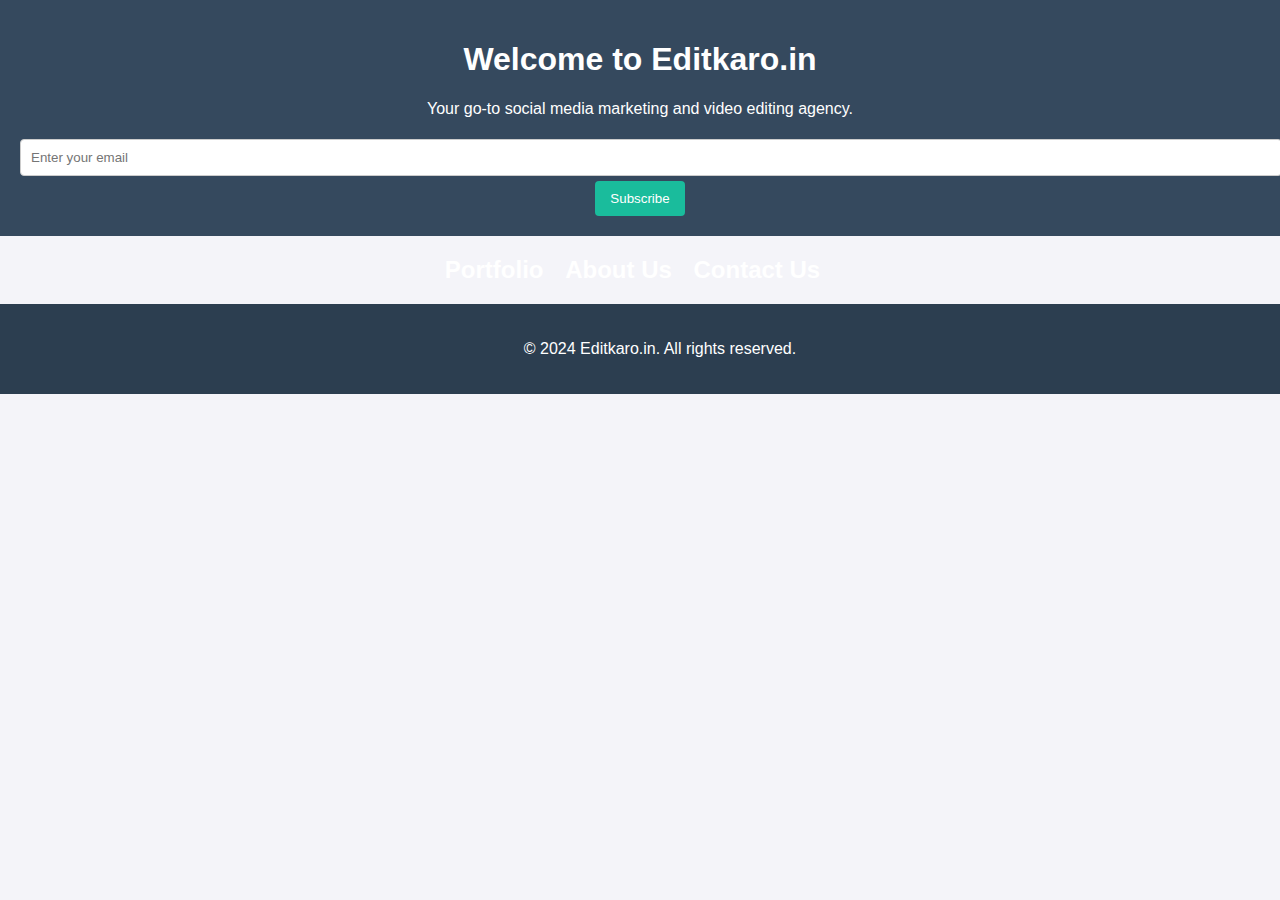
<file: index.html>
<!DOCTYPE html>
<html lang="en">

<head>
    <meta charset="UTF-8">
    <meta name="viewport" content="width=device-width, initial-scale=1.0">
    <title>Editkaro.in - Home</title>
    <link rel="stylesheet" href="styles.css">
</head>

<body>
    <header>
        <h1>Welcome to Editkaro.in</h1>
        <p>Your go-to social media marketing and video editing agency.</p>
        <form id="email-collector" action="#" method="POST">
            <input type="email" placeholder="Enter your email" required>
            <button type="submit">Subscribe</button>
        </form>
    </header>
    <nav>
        <ul>
            <h2>
                <li><a href="C:\Users\V Pranay\OneDrive\Desktop\intership\2\portfolio.html">Portfolio</a></li>
                <li><a href="C:\Users\V Pranay\OneDrive\Desktop\intership\2\about1.html">About Us</a></li>
                <li><a href="C:\Users\V Pranay\OneDrive\Desktop\intership\2\contact.html">Contact Us</a></li>
            </h2>
        </ul>
    </nav>
    <footer>
        <p>&copy; 2024 Editkaro.in. All rights reserved.</p>
    </footer>
    <script src="scripts.js"></script>
</body>

</html>
</file>
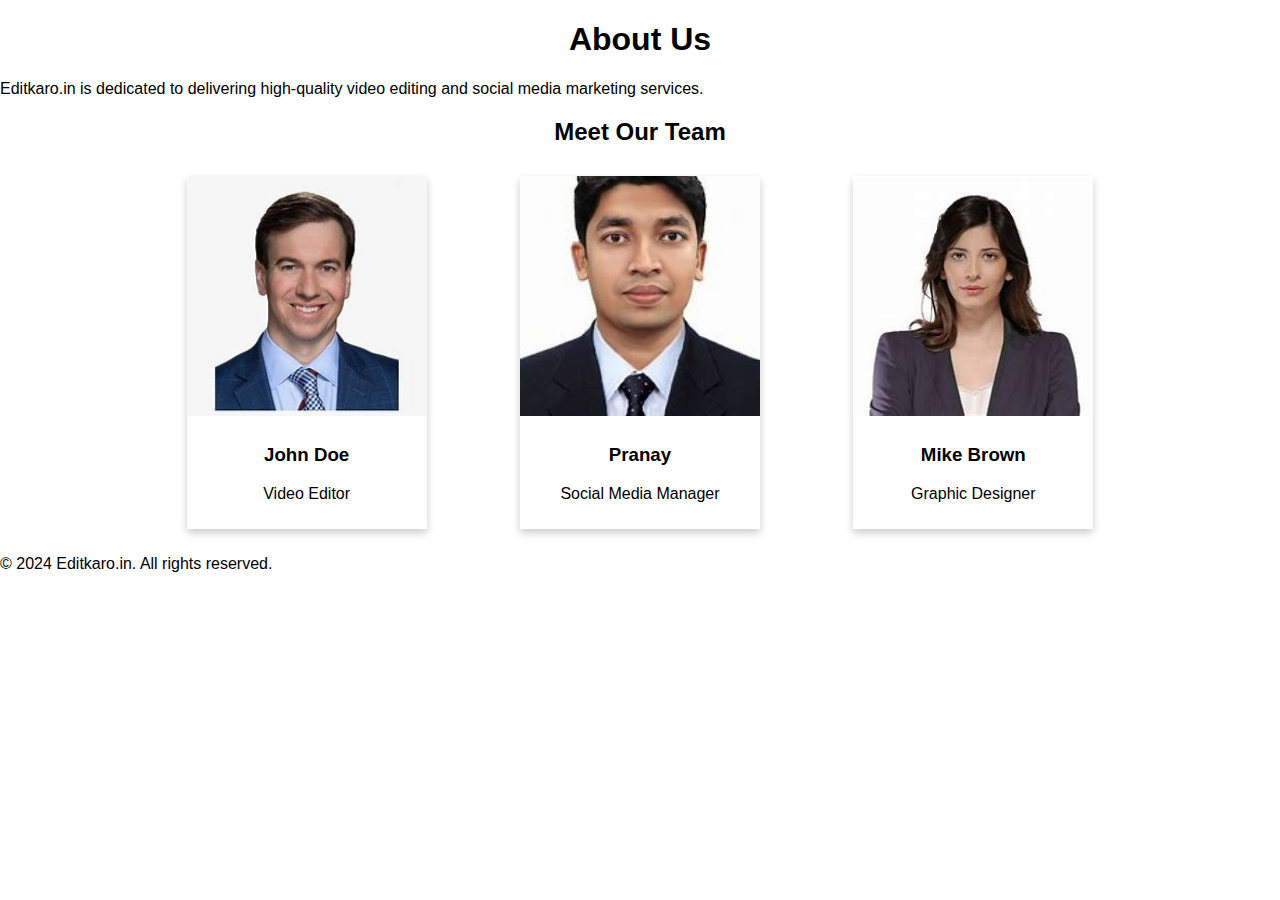
<file: about1.html>
<!DOCTYPE html>
<html lang="en">

<head>
    <meta charset="UTF-8">
    <meta name="viewport" content="width=device-width, initial-scale=1.0">
    <title>Editkaro.in - About Us</title>
    <link rel="styles.css">
</head>

<body>
    <header>
        <h1>About Us</h1>
        <p>Editkaro.in is dedicated to delivering high-quality video editing and social media marketing services.</p>
    </header>

    <section id="team">
        <h2>Meet Our Team</h2>
        <div class="container">
            <div class="box">
                <div class="imgBox">
                    <img src="1.jpeg" alt="Team Member 1">
                </div>
                <div class="content">
                    <h3>John Doe</h3>
                    <p>Video Editor</p>
                </div>
            </div>

            <div class="box">
                <div class="imgBox">
                    <img src="2.jpeg" alt="Team Member 2">
                </div>
                <div class="content">
                    <h3>Pranay</h3>
                    <p>Social Media Manager</p>
                </div>
            </div>

            <div class="box">
                <div class="imgBox">
                    <img src="3.jpeg" alt="Team Member 3">
                </div>
                <div class="content">
                    <h3>Mike Brown</h3>
                    <p>Graphic Designer</p>
                </div>
            </div>
        </div>
    </section>

    <footer>
        <p>&copy; 2024 Editkaro.in. All rights reserved.</p>
    </footer>

    <style>
        body {
            font-family: Arial, sans-serif;
            margin: 0;
            padding: 0;
        }

        h1,
        h2,
        h3 {
            text-align: center;
        }

        .container {
            display: flex;
            justify-content: space-around;
            flex-wrap: wrap;
            max-width: 1000px;
            margin: auto;
        }

        .box {
            position: relative;
            width: 15rem;
            height: auto;
            margin: 10px;
            box-shadow: 0 4px 8px rgba(0, 0, 0, 0.2);
        }

        .imgBox {
            width: 100%;
            height: 15rem;
            overflow: hidden;
        }

        .imgBox img {
            width: 100%;
            height: 100%;
            object-fit: cover;
        }

        .content {
            text-align: center;
            padding: 10px;
            background-color: #fff;
        }

        .container .box:hover .imgBox {
            transform: translate(-1.5rem, -1.5rem);
        }

        .container .box:hover .content {
            transform: translate(1.5rem, 1.5rem);
        }

        @media (max-width: 768px) {
            .container {
                flex-direction: column;
                align-items: center;
            }

            .box {
                width: 80%;
                height: auto;
            }
        }
    </style>
</body>

</html>
</file>
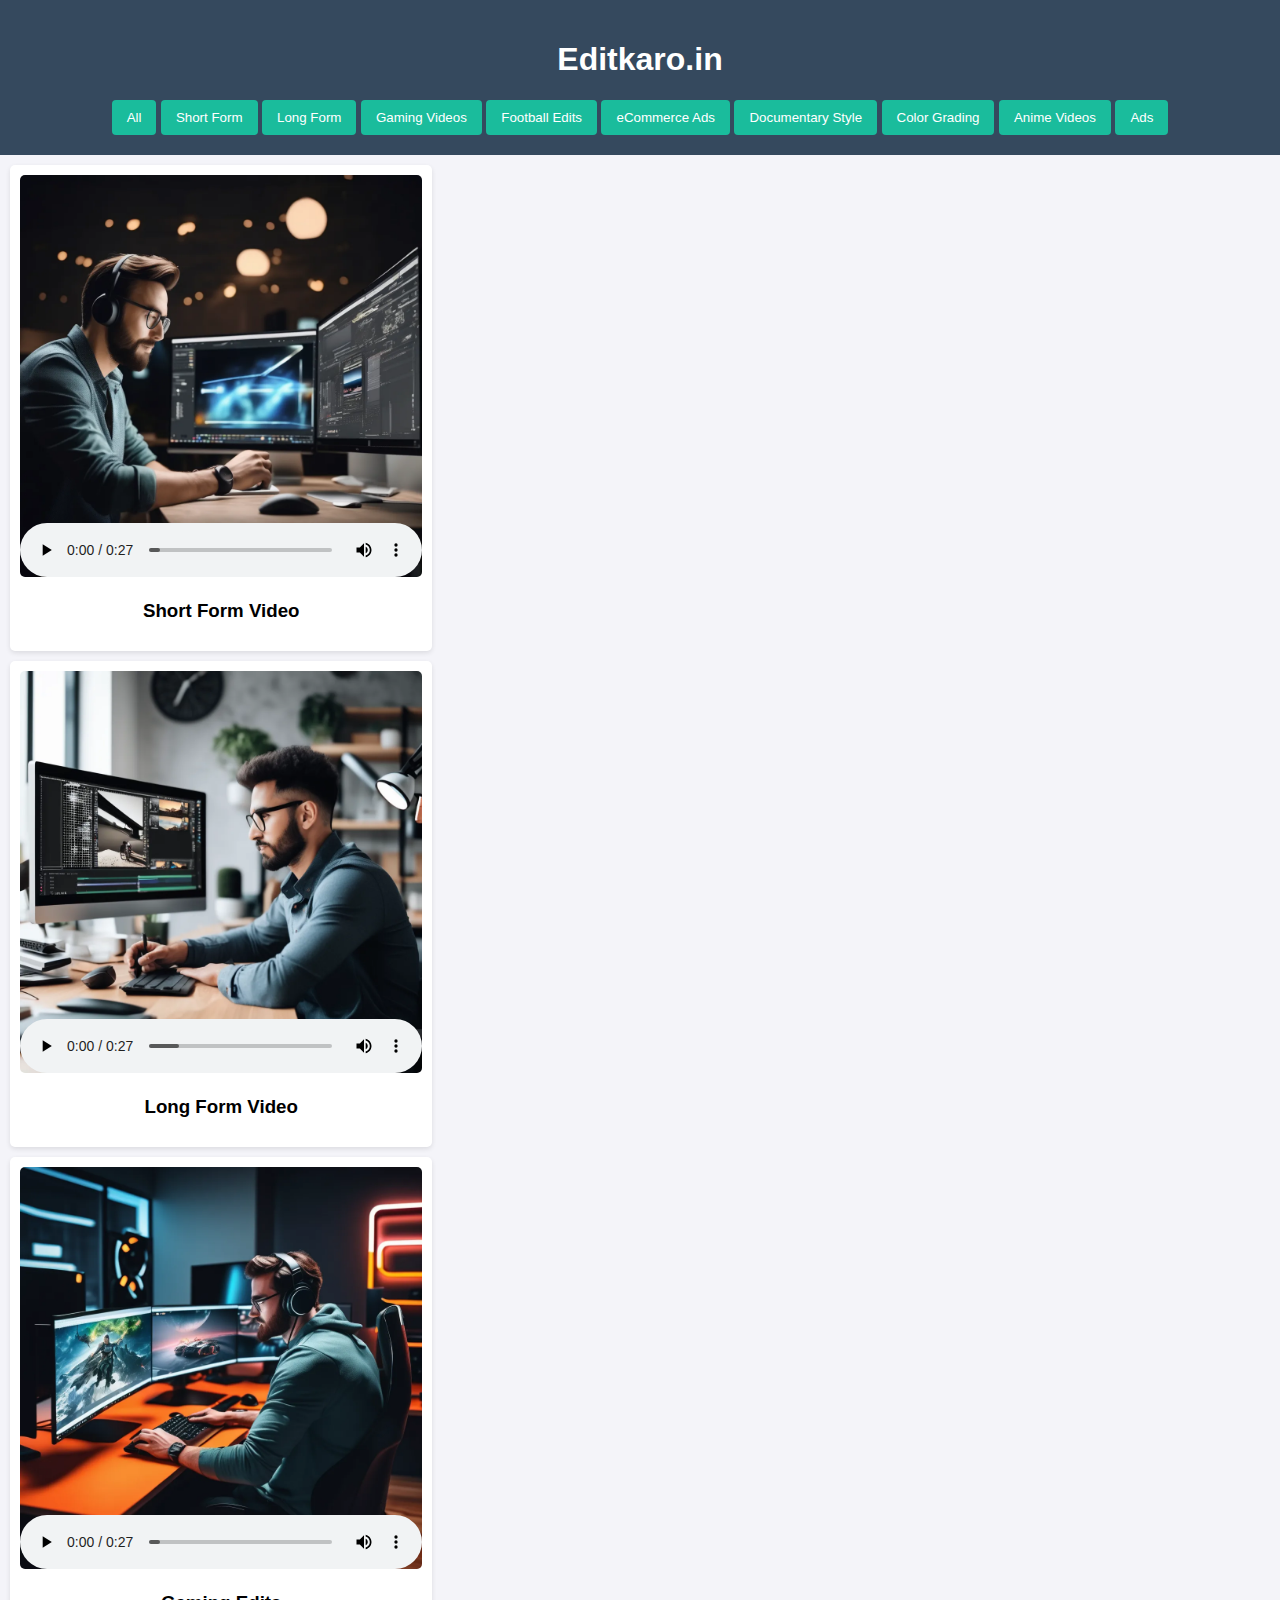
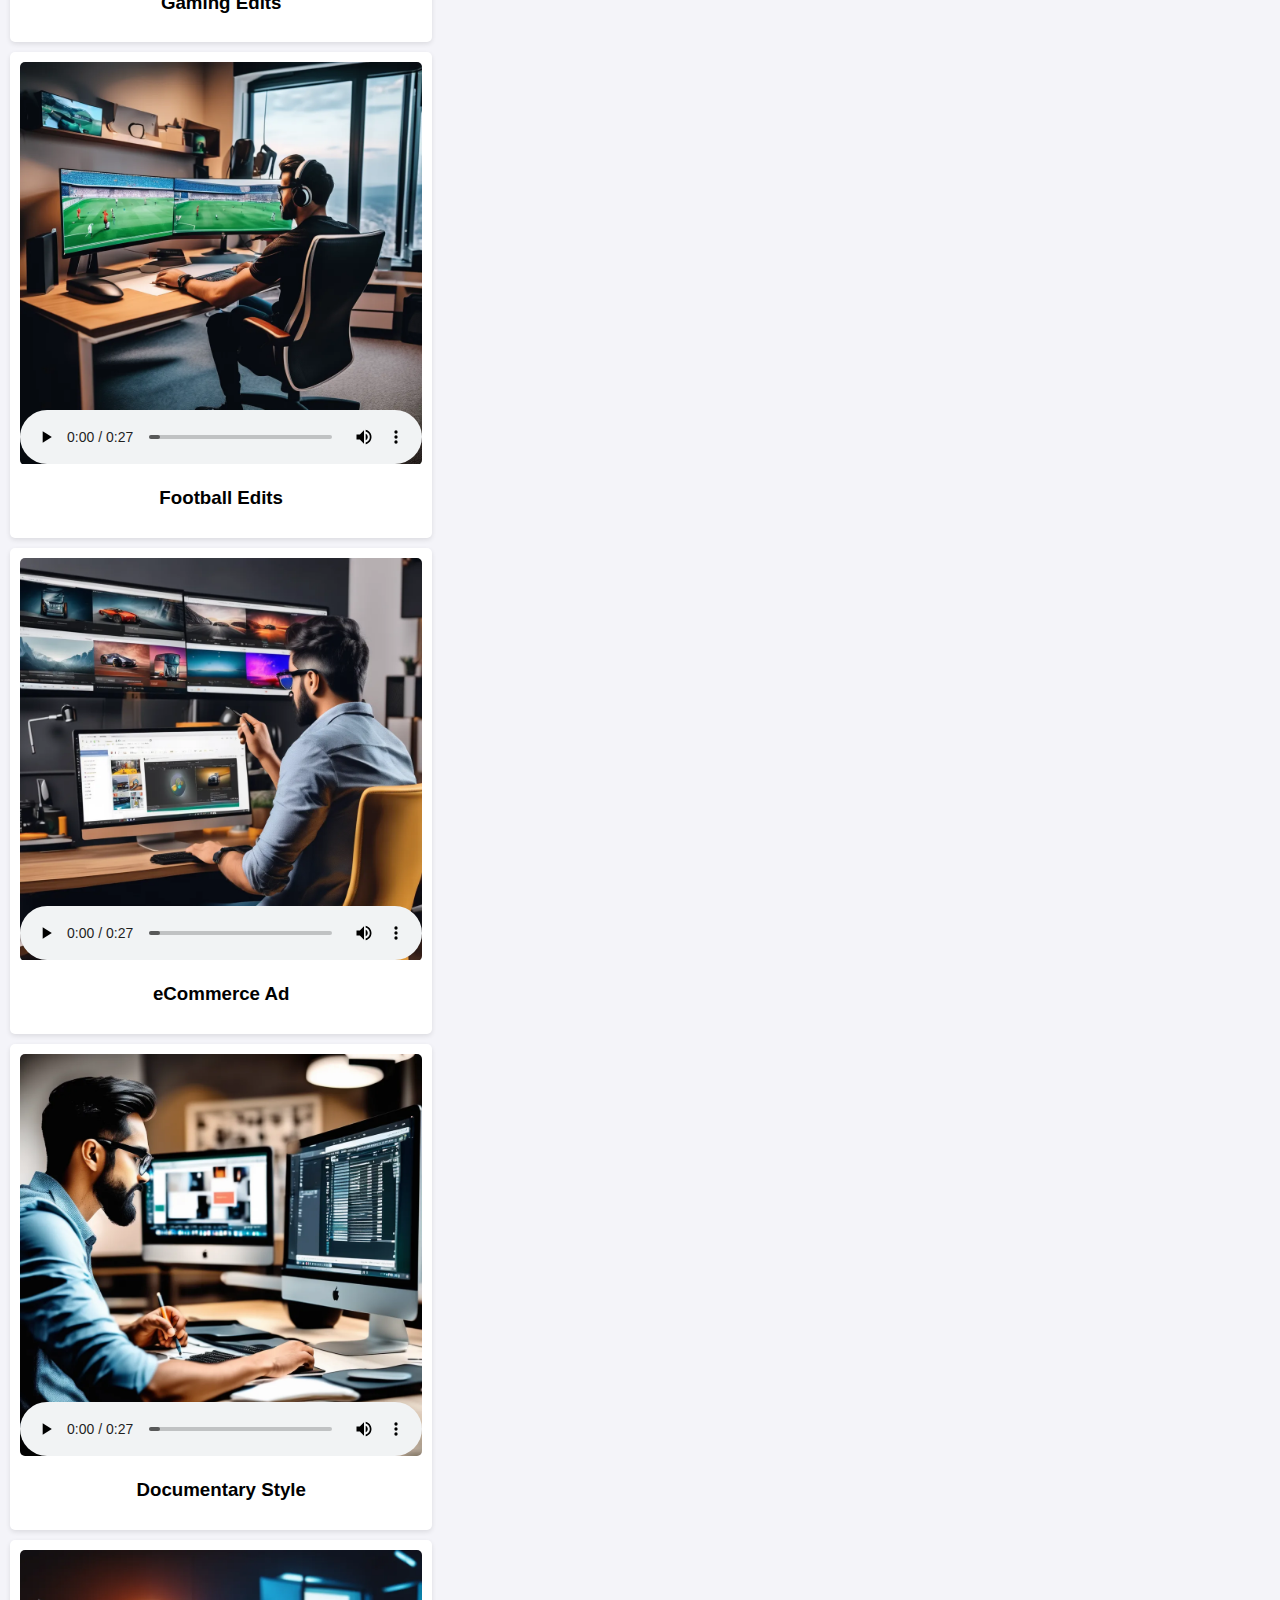
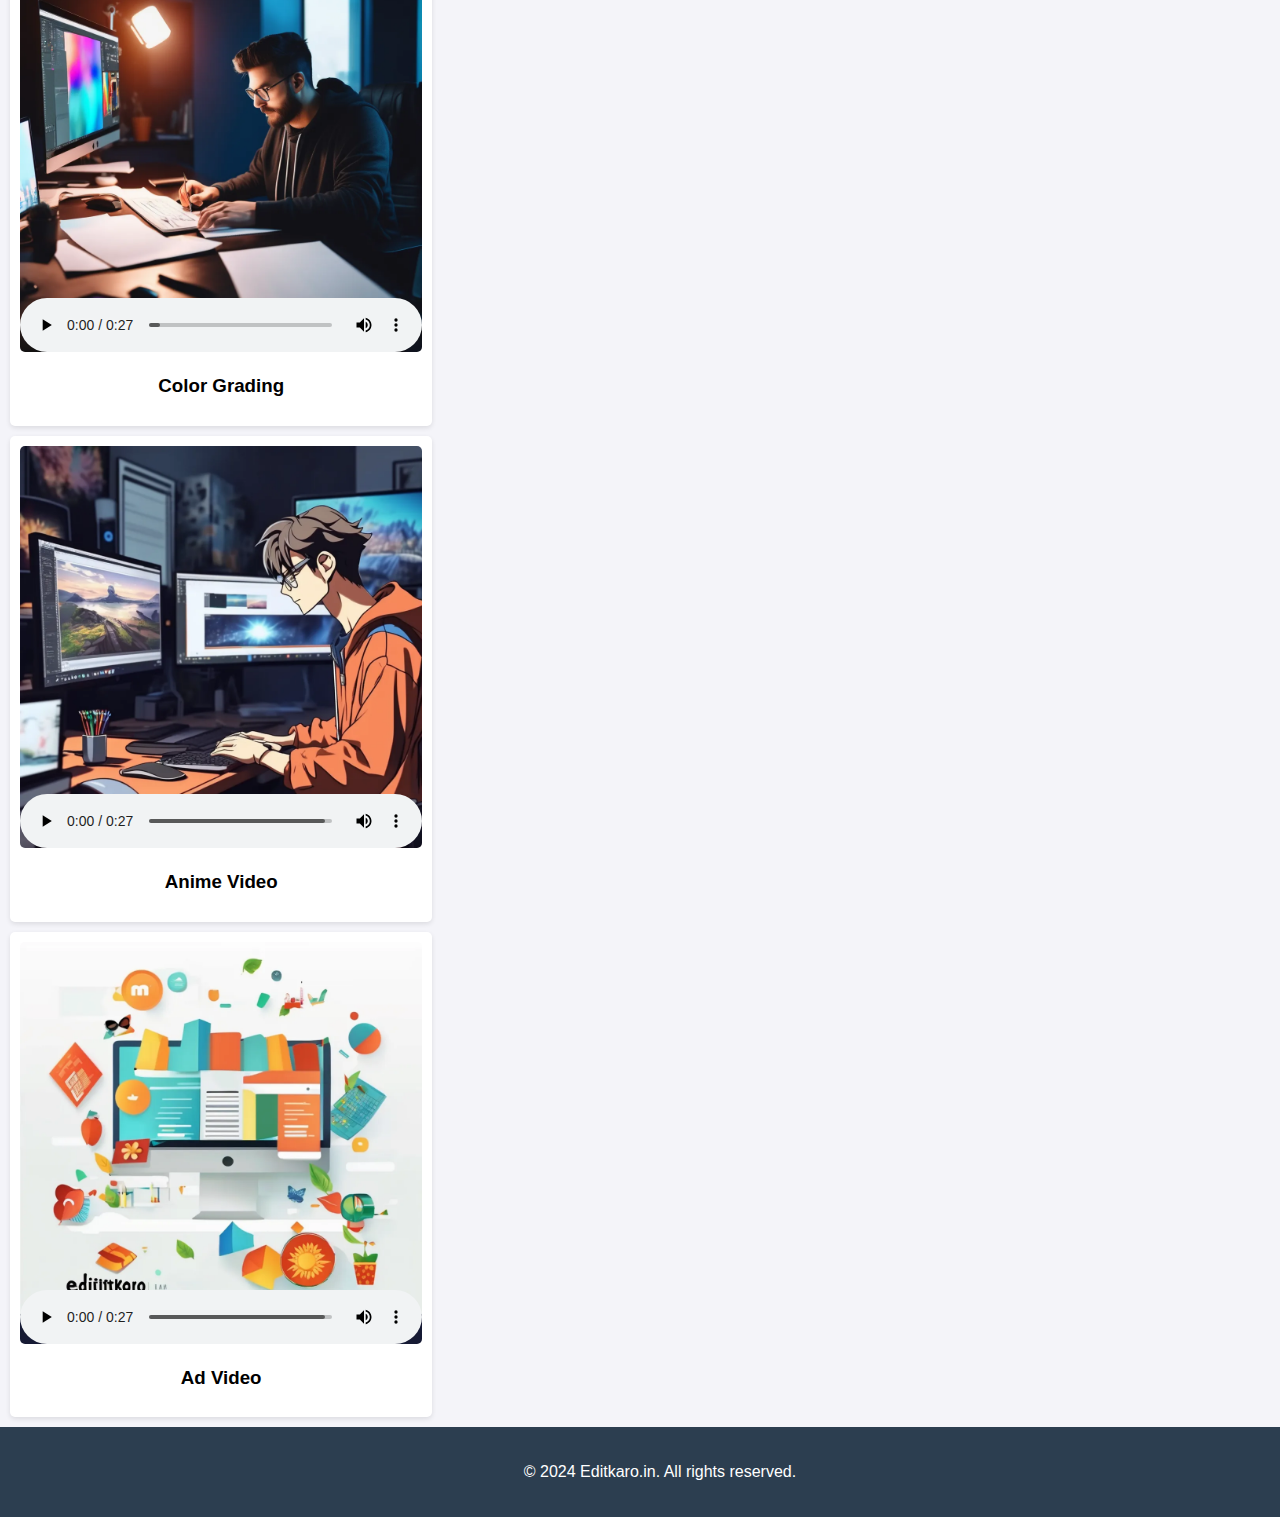
<file: portfolio.html>
<!DOCTYPE html>
<html lang="en">

<head>
    <meta charset="UTF-8">
    <meta name="viewport" content="width=device-width, initial-scale=1.0">
    <title>Editkaro.in</title>
    <link rel="stylesheet" href="styles.css">
</head>

<body>
    <header>
        <h1>Editkaro.in</h1>
        <nav>
            <button class="filter-button" data-filter="all">All</button>
            <button class="filter-button" data-filter="short-form">Short Form</button>
            <button class="filter-button" data-filter="long-form">Long Form</button>
            <button class="filter-button" data-filter="gaming">Gaming Videos</button>
            <button class="filter-button" data-filter="football">Football Edits</button>
            <button class="filter-button" data-filter="ecommerce">eCommerce Ads</button>
            <button class="filter-button" data-filter="documentary">Documentary Style</button>
            <button class="filter-button" data-filter="color-grading">Color Grading</button>
            <button class="filter-button" data-filter="anime">Anime Videos</button>
            <button class="filter-button" data-filter="ads">Ads</button>
        </nav>
    </header>

    <main id="portfolio">
        <div class="video-card" data-category="short-form">
            <video src="vi.mp3" controls
                poster="p1.png"></video>
            <h3>Short Form Video </h3>
        </div>
        <div class="video-card" data-category="long-form">
            <video src="vi.mp3" controls
                poster="p2.png"></video>
            <h3>Long Form Video </h3>
        </div>
        <div class="video-card" data-category="gaming">
            <video src="vi.mp3" controls
                poster="p3.png"></video>
            <h3>Gaming Edits </h3>
        </div>
        <div class="video-card" data-category="football">
            <video src="vi.mp3" controls
                poster="p4.png"></video>
            <h3>Football Edits</h3>
        </div>
        <div class="video-card" data-category="ecommerce">
            <video src="vi.mp3" controls
                poster="p5.png"></video>
            <h3>eCommerce Ad </h3>
        </div>
        <div class="video-card" data-category="documentary">
            <video src="vi.mp3" controls
                poster="p6.png"></video>
            <h3>Documentary Style </h3>
        </div>
        <div class="video-card" data-category="color-grading">
            <video src="vi.mp3" controls
                poster="p7.png"></video>
            <h3>Color Grading </h3>
        </div>
        <div class="video-card" data-category="anime">
            <video src="vi.mp3" controls
                poster="p8.png"></video>
            <h3>Anime Video </h3>
        </div>
        <div class="video-card" data-category="ads">
            <video src="vi.mp3" controls
                poster="p9.png"></video>
            <h3>Ad Video </h3>
        </div>
    </main>

    <footer>
        <p>&copy; 2024 Editkaro.in. All rights reserved.</p>
    </footer>
    <script src="scripts.js"></script>
</body>

</html>
</file>
<file: styles.css>
body {
    font-family: Arial, sans-serif;
    margin: 0;
    padding: 0;
    background-color: #f4f4f9;
}

header {
    background-color: #35495e;
    color: #ffffff;
    padding: 20px;
    text-align: center;
}

nav ul {
    list-style-type: none;
    padding: 0;
    margin: 0;
    text-align: center;
}

nav ul li {
    display: inline;
    margin-right: 15px;
}

nav a {
    color: #ffffff;
    text-decoration: none;
}

nav a:hover {
    color: #1abc9c;

}


input,
textarea {
    width: 100%;
    padding: 10px;
    margin: 5px 0;
    border: 1px solid #ccc;
    border-radius: 4px;
}

button {
    padding: 10px 15px;
    background-color: #1abc9c;
    color: white;
    border: none;
    border-radius: 4px;
    cursor: pointer;
    transition: background-color 0.3s ease;
}

button:hover {
    background-color: #16a085;
}

footer {
    text-align: center;
    padding: 20px;
    background-color: #2c3e50;
    color: white;
    position: relative;
    bottom: 0;
    width: 100%;
}

.video-card {
    margin: 10px;
    padding: 10px;
    border-radius: 5px;
    box-shadow: 0 2px 5px rgba(0, 0, 0, 0.1);
    text-align: center;
    background-color: #ffffff;
    width: calc(33% - 20px);
}

.video-card video {
    width: 100%;
    height: auto;
    border-radius: 5px;
}

.team-member {
    display: inline-block;
    margin: 10px;
    text-align: center;
    background-color: #ffffff;
    padding: 15px;
    border-radius: 8px;
    box-shadow: 0 2px 5px rgba(0, 0, 0, 0.1);
}

.team-member img {
    width: 100px;
    height: 100px;
    border-radius: 50%;
    border: 2px solid #1abc9c;
}

.team-member h3 {
    margin: 10px 0 5px;
    color: #35495e;
}

.team-member p {
    color: #7f8c8d;
}

@media (max-width: 768px) {

    .video-card,
    .team-member {
        width: 90%;
        margin: 20px auto;
    }
}
</file>
